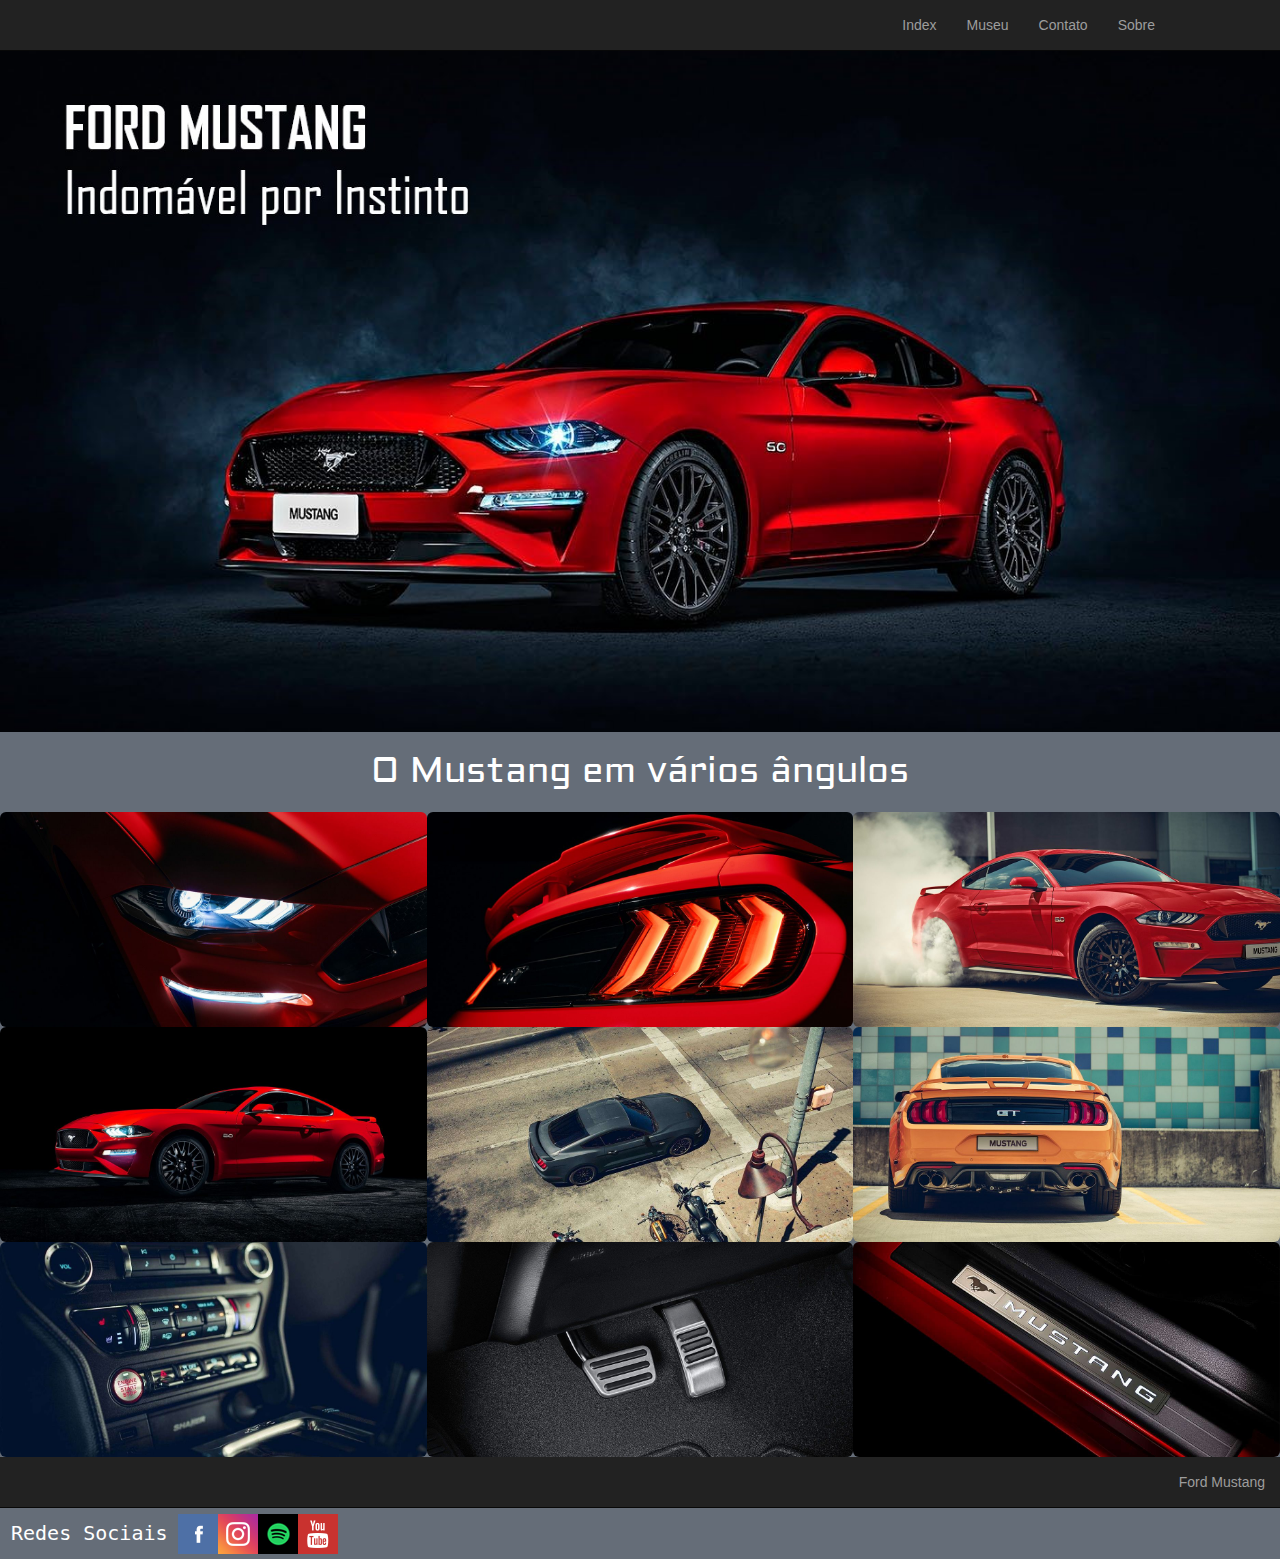
<file: index.html>
<!DOCTYPE html>
<html lang="pt-br">
<head>
	<link rel="shortcut icon" href="Imagens/Logos/LogoMustang.png" >
	<title>Mustang</title>
	<!--Codifição da página web -->
	<meta charset="utf-8">
	
	<!--Bootstrap-->
	<link href="bootstrap/css/bootstrap.min.css" rel="stylesheet">
	<meta name="viewport" content="width=device-width, initial-scale=1">

	<!--Css-->
	<link rel="stylesheet" type="text/css" href="Estilo.css">
	<!-- fontes -->
	<link href="https://fonts.googleapis.com/css?family=Aldrich" rel="stylesheet">
	<!-- jQuery (necessary for Bootstrap's JavaScript plugins) -->
    <script src="https://ajax.googleapis.com/ajax/libs/jquery/1.11.3/jquery.min.js"></script>
    <!-- Include all compiled plugins (below), or include individual files as needed -->
    <script src="bootstrap/js/bootstrap.min.js"></script>
	
</head>
<body>

	<nav class="navbar navbar-inverse navbar-static-top Menu col-xs-12 col-sm-12 col-md-12"><!-- Menu-->
		
		<div class="container"><!--Esquerdo-->
			
			<div class="navbar-header">
				<button type="button" class="navbar-toggle collapsed" data-toggle="collapse" data-target="#barra-navegacao">
					<span class="sr-only">Alterna Menu</span>
					<span class="icon-bar"></span>
					<span class="icon-bar"></span>
					<span class="icon-bar"></span>
					<span class="icon-bar"></span>
				</button>
				<a href="#" class="navbar-brand"><!--<img src="Imagens/Logos/LogoMustang.png">--></a>
			</div>

			
				
			<div id="barra-navegacao" class="collapse navbar-collapse">
				
				

				<ul class="nav navbar-nav navbar-right"><!--Direito-->
					<li><a href="#">Index</a></li>
					<li><a href="Museu.html">Museu</a></li>
					<li><a href="Contato.html">Contato</a></li>
					<li><a href="Sobre.html">Sobre</a></li>
				</ul>
			</div>
	
		</div>

	</nav>

	<div class="conteudo">

		<div class="">

			<img src="Imagens/Conteudo/MustangIndex1.jpg" class="img-responsive" alt="imagem principal">

		</div>
		
		<div class="Angulos">
			<br/>
				<h1>O Mustang em vários ângulos</h1>
			<br/>
		<div class="table-responsive">
  			<table>
    				<tr>
    					<td><img src="Imagens/Conteudo/Mustang1.jpg" class="img-responsive img-rounded" alt="1° imagem do Mustang"></td>
    					<td><img src="Imagens/Conteudo/Mustang2.jpg" class="img-responsive img-rounded" alt="2° imagem do Mustang"></td>
    					<td><img src="Imagens/Conteudo/Mustang3.jpg" class="img-responsive img-rounded" alt="3° imagem do Mustang"></td>
    				</tr>
    				<tr>
    					<td><img src="Imagens/Conteudo/Mustang4.jpg" class="img-responsive img-rounded" alt="4° imagem do Mustang"></td>
    					<td><img src="Imagens/Conteudo/Mustang5.jpg" class="img-responsive img-rounded" alt="5° imagem do Mustang"></td>
    					<td><img src="Imagens/Conteudo/Mustang6.jpg" class="img-responsive img-rounded" alt="6° imagem do Mustang"></td>
    				</tr>
    				<tr>
    					<td><img src="Imagens/Conteudo/Mustang7.jpg" class="img-responsive img-rounded" alt="7° imagem do Mustang"></td>
    					<td><img src="Imagens/Conteudo/Mustang8.jpg" class="img-responsive img-rounded" alt="8° imagem do Mustang"></td>
    					<td><img src="Imagens/Conteudo/Mustang9.jpg" class="img-responsive img-rounded" alt="9° imagem do Mustang"></td>
    				</tr>
  				</table>
			</div>

		</div>
	</div>

	
	<div class="rodapé">
		
		<div class="navbar navbar-inverse navbar-static-top ">
			<ul class="nav navbar-nav navbar-right"><!--Direito-->
					<li><a href="https://www.ford.com.br/performance/mustang/">Ford Mustang</a></li>
			</ul>
		</div>

		<div class="navbar navbar-dark bg-lighter ">
			
			<div class="">
				
			</div>

			<div id="barra-rodape">
				<div class="table-responsive" >
					<table>
						<tr>
							<td rowspan="2" class="RedeSocial"><p>Redes Sociais</p></td>
							<td><a href="https://www.facebook.com/FordBrasil?hc_location=stream"><img src="Imagens/Logos/Facebook.png" class="img-responsive" alt="Facebook"></a></td>
							<td><a href="https://www.instagram.com/fordbrasil/"><img src="Imagens/Logos/Instagram.png" class="img-responsive" alt="Instagram"></a></td>
							<td><a href="https://open.spotify.com/user/ford_brasil"><img src="Imagens/Logos/Spotify.png" class="img-responsive" alt="Spotify"></a></td>
							<td><a href="https://www.youtube.com/user/fordbrasil"><img src="Imagens/Logos/Youtube.png" class="img-responsive" alt="Youtube"></a></td>
						</tr>
					</table>
				</div>
				
			</div>

		</div>
	
	</div>
	
		

	

</body>
</html>
</file>
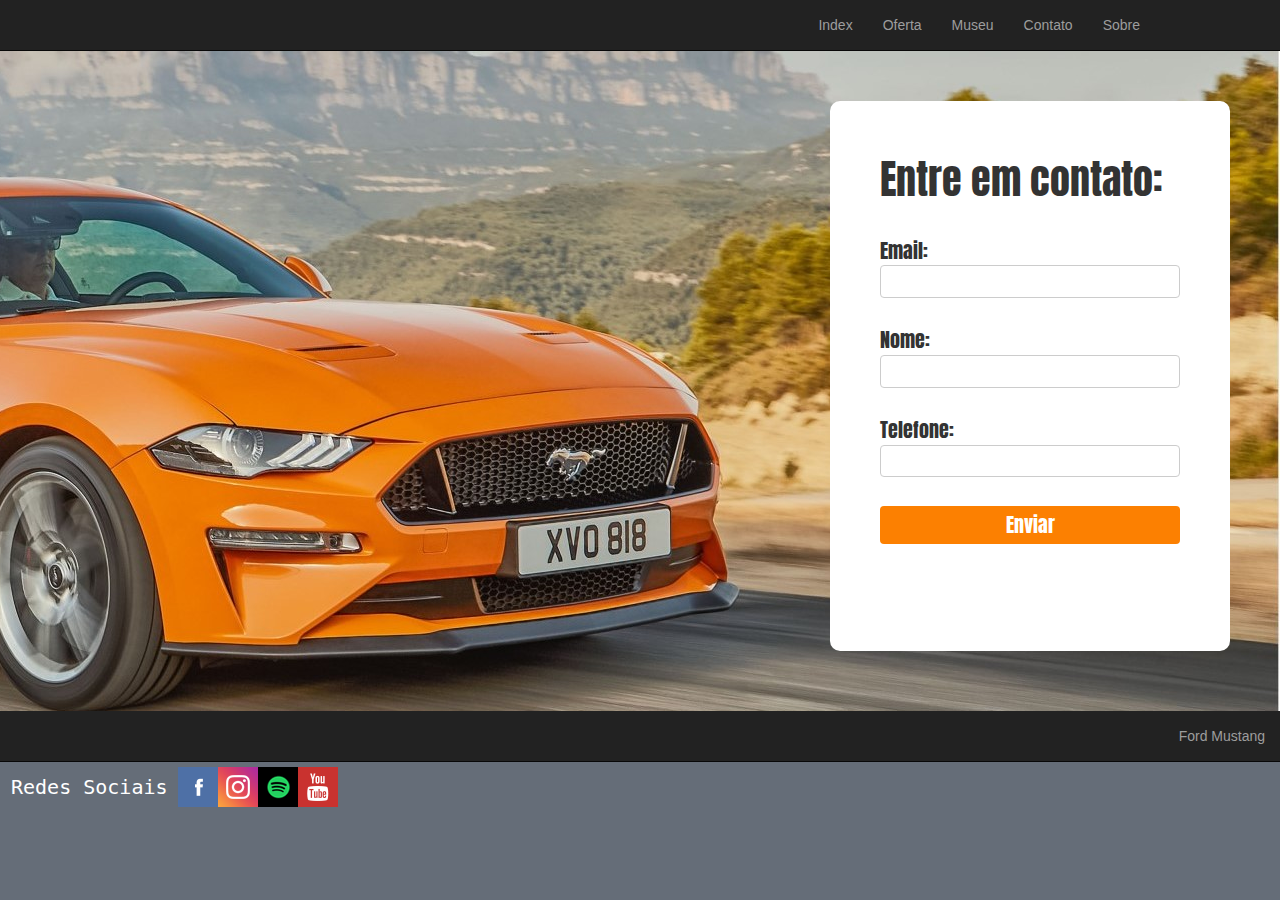
<file: Contato.html>
<!DOCTYPE html>
<html lang="pt-br">
<head>
	<!--Fontes-->
	<link href="https://fonts.googleapis.com/css?family=Anton" rel="stylesheet"> 

	<link rel="shortcut icon" href="Imagens/Logos/LogoMustang.png" >
	<title>Mustang</title>
	<!--Codifição da página web -->
	<meta charset="utf-8">
	
	<!--Bootstrap-->
	<link href="bootstrap/css/bootstrap.min.css" rel="stylesheet">
	<meta name="viewport" content="width=device-width, initial-scale=1">

	<!--Css-->
	<link rel="stylesheet" type="text/css" href="Estilo.css">

	<!-- jQuery (necessary for Bootstrap's JavaScript plugins) -->
    <script src="https://ajax.googleapis.com/ajax/libs/jquery/1.11.3/jquery.min.js"></script>
    <!-- Include all compiled plugins (below), or include individual files as needed -->
    <script src="bootstrap/js/bootstrap.min.js"></script>
	<script>
		function funcao1(){
		alert("Mensagem Enviada.");
		}
	</script>
</head>
<body>






	<nav class="navbar navbar-inverse navbar-static-top Menu"><!-- Menu-->
		
		<div class="container"><!--Esquerdo-->
			
			<div class="navbar-header">
				<button type="button" class="navbar-toggle collapsed" data-toggle="collapse" data-target="#barra-navegacao">
					<span class="sr-only">Alterna Menu</span>
					<span class="icon-bar"></span>
					<span class="icon-bar"></span>
					<span class="icon-bar"></span>
					<span class="icon-bar"></span>
				</button>
				<a href="#" class="navbar-brand"><!--<img src="Imagens/Logos/LogoMustang.png">--></a>
			</div>

			
				
			<div id="barra-navegacao" class="collapse navbar-collapse">
				
				

				<ul class="nav navbar-nav navbar-right"><!--Direito-->
					<li><a href="Index.html">Index</a></li>
					<li><a href="#">Oferta</a></li>
					<li><a href="Museu.html">Museu</a></li>
					<li><a href="#">Contato</a></li>
					<li><a href="Sobre.html">Sobre</a></li>
				</ul>
			</div>
	
		</div>


	</nav>

	<div class="">
			
	</div>

	<div id="Contato">

		<div class="Formulario">
			
			<form action="" method="post"> 

				<p style="font-size:40px;">Entre em contato:</p>
				<br/>
				<p for="Email">Email:<br/>
					<input type="text" name="Email"></p><br/>

				<p for="Nome">Nome:<br/>
					<input type="text" name="Nome"></p><br/>

				<p for="Telefone">Telefone:<br/>
					<input type="text" name="Telefone"></p>
				<br/>
				<input type="submit" name="Enviar" value="Enviar" onclick="alert('Mensagem Enviada')">
				
			</form>

		</div>

		
		
	</div>

	<div class="">
			
	</div>

	<div class="rodapé">
		
		<div class="navbar navbar-inverse navbar-static-top ">
			<ul class="nav navbar-nav navbar-right"><!--Direito-->
					<li><a href="https://www.ford.com.br/performance/mustang/">Ford Mustang</a></li>
			</ul>
		</div>

		<div class="navbar navbar-dark bg-lighter ">
			
			<div class="">
				
			</div>

			<div id="barra-rodape">
				<div class="table-responsive" >
					<table>
						<tr>
							<td rowspan="2" class="RedeSocial"><p>Redes Sociais</p></td>
							<td><a href="https://www.facebook.com/FordBrasil?hc_location=stream"><img src="Imagens/Logos/Facebook.png" class="img-responsive" alt="Facebook"></a></td>
							<td><a href="https://www.instagram.com/fordbrasil/"><img src="Imagens/Logos/Instagram.png" class="img-responsive" alt="Instagram"></a></td>
							<td><a href="https://open.spotify.com/user/ford_brasil"><img src="Imagens/Logos/Spotify.png" class="img-responsive" alt="Spotify"></a></td>
							<td><a href="https://www.youtube.com/user/fordbrasil"><img src="Imagens/Logos/Youtube.png" class="img-responsive" alt="Youtube"></a></td>
						</tr>
					</table>
				</div>
				
			</div>

		</div>
	
	</div>


	


</body>
</html>
</file>
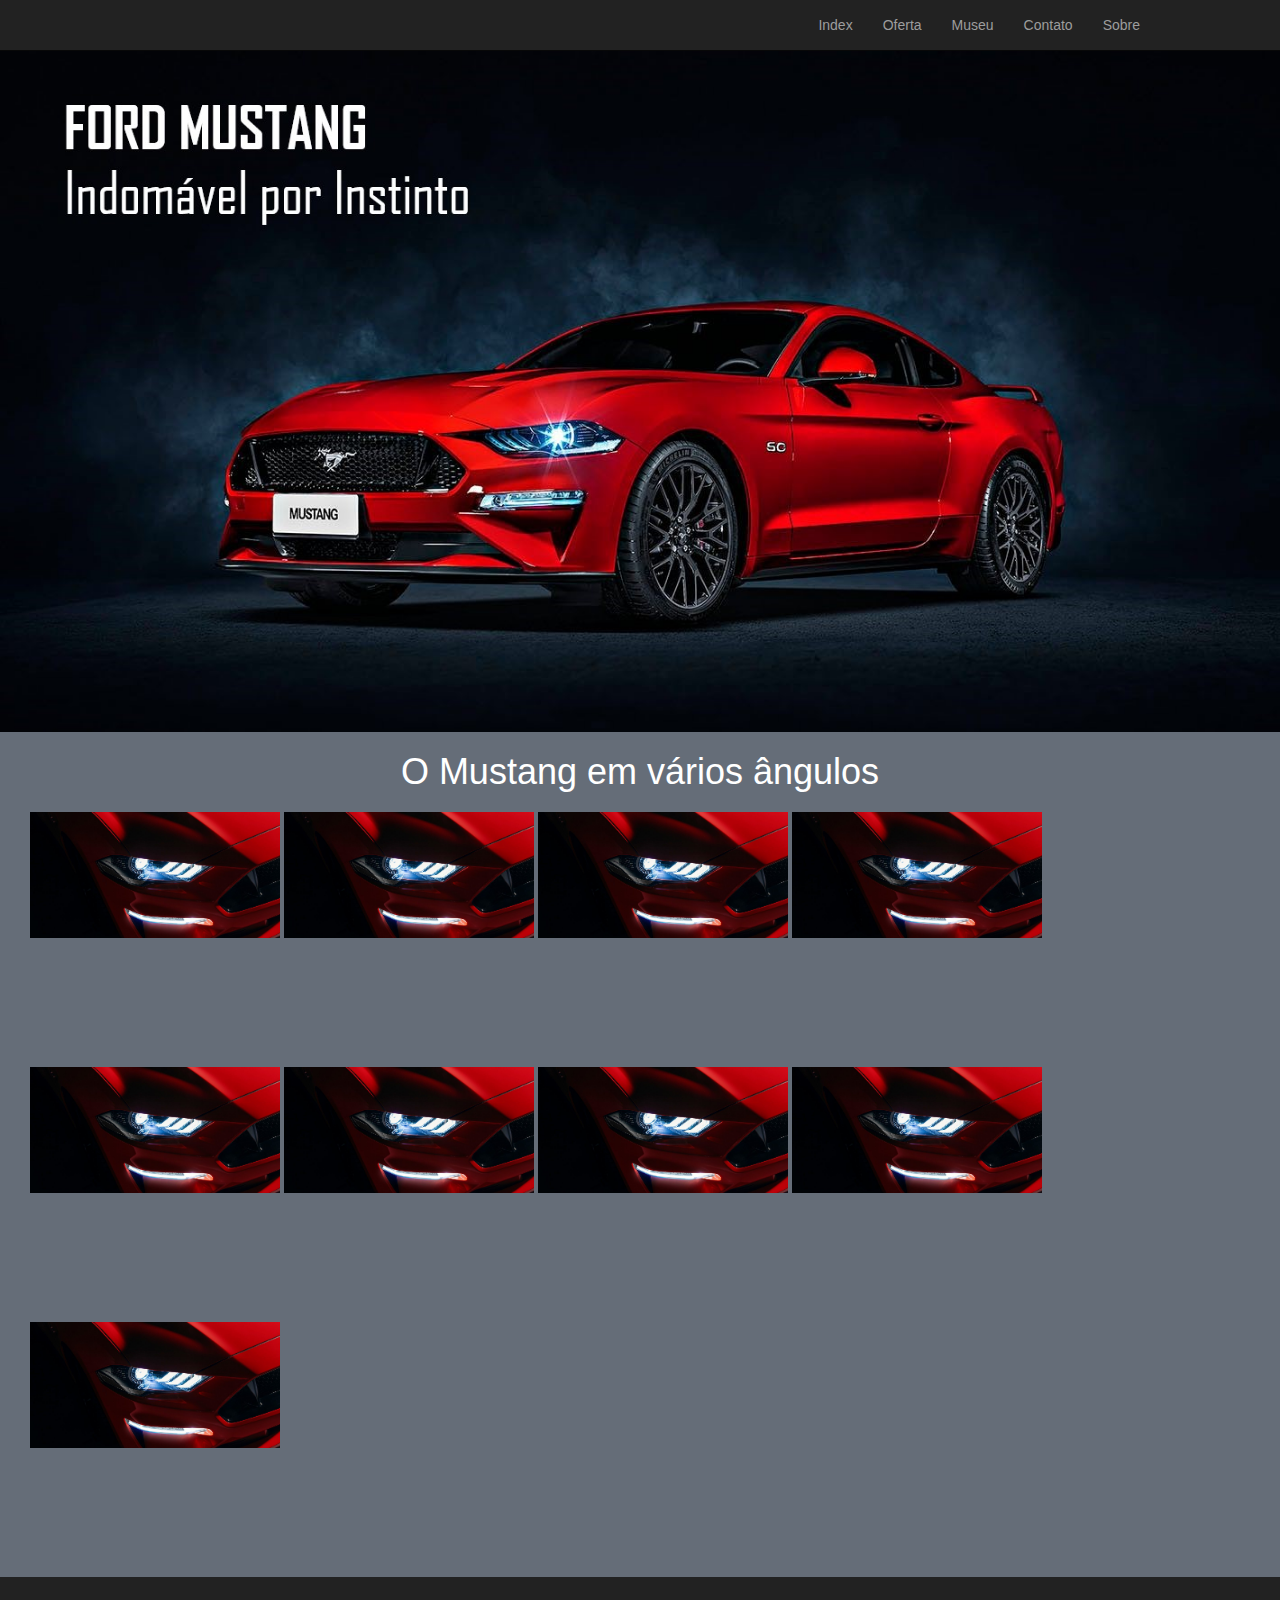
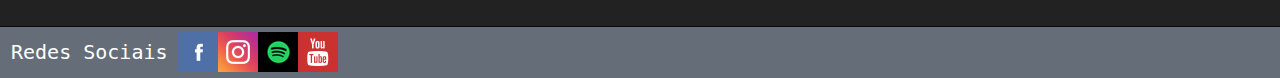
<file: ImagensHover.html>
<!DOCTYPE html>
<html lang="pt-br">
<head>
	<link rel="shortcut icon" href="Imagens/Logos/LogoMustang.png" >
	<title>Mustang</title>
	<!--Codifição da página web -->
	<meta charset="utf-8">
	
	<!--Bootstrap-->
	<link href="bootstrap/css/bootstrap.min.css" rel="stylesheet">
	<meta name="viewport" content="width=device-width, initial-scale=1">

	<!--Css-->
	<link rel="stylesheet" type="text/css" href="Estilo.css">

	<!-- jQuery (necessary for Bootstrap's JavaScript plugins) -->
    <script src="https://ajax.googleapis.com/ajax/libs/jquery/1.11.3/jquery.min.js"></script>
    <!-- Include all compiled plugins (below), or include individual files as needed -->
    <script src="bootstrap/js/bootstrap.min.js"></script>
	
</head>
<body>

	<nav class="navbar navbar-inverse navbar-static-top Menu"><!-- Menu-->
		
		<div class="container"><!--Esquerdo-->
			
			<div class="navbar-header">
				<button type="button" class="navbar-toggle collapsed" data-toggle="collapse" data-target="#barra-navegacao">
					<span class="sr-only">Alterna Menu</span>
					<span class="icon-bar"></span>
					<span class="icon-bar"></span>
					<span class="icon-bar"></span>
					<span class="icon-bar"></span>
				</button>
				<a href="#" class="navbar-brand"><!--<img src="Imagens/Logos/LogoMustang.png">--></a>
			</div>

			
				
			<div id="barra-navegacao" class="collapse navbar-collapse">
				
				

				<ul class="nav navbar-nav navbar-right"><!--Direito-->
					<li><a href="#">Index</a></li>
					<li><a href="#">Oferta</a></li>
					<li><a href="Museu.html">Museu</a></li>
					<li><a href="#">Contato</a></li>
					<li><a href="#">Sobre</a></li>
				</ul>
			</div>
	
		</div>

	</nav>

	<div class="conteudo">

		<div class="">

			<img src="Imagens/Conteudo/MustangIndex1.jpg" class="img-responsive" alt="imagem principal">

		</div>
		
		<div class="Angulos">
			<br/>
				<h1>O Mustang em vários ângulos</h1>
			<br/>
		<div class="container">

			<div class="row">

				<div class="col-xs-12 col-md-12">
					
				<div class="AngulosHover">
					<img src="Imagens/Conteudo/Mustang1.jpg" class="img-responsive" alt="1° imagem do Mustang">
				</div>

				<div class="AngulosHover">
					<img src="Imagens/Conteudo/Mustang1.jpg" class="img-responsive" alt="1° imagem do Mustang">
				</div>

				<div class="AngulosHover">
					<img src="Imagens/Conteudo/Mustang1.jpg" class="img-responsive" alt="1° imagem do Mustang">
				</div>

				<div class="AngulosHover">
					<img src="Imagens/Conteudo/Mustang1.jpg" class="img-responsive" alt="1° imagem do Mustang">
				</div>

				<div class="AngulosHover">
					<img src="Imagens/Conteudo/Mustang1.jpg" class="img-responsive" alt="1° imagem do Mustang">
				</div>

				<div class="AngulosHover">
					<img src="Imagens/Conteudo/Mustang1.jpg" class="img-responsive" alt="1° imagem do Mustang">
				</div>

				<div class="AngulosHover">
					<img src="Imagens/Conteudo/Mustang1.jpg" class="img-responsive" alt="1° imagem do Mustang">
				</div>

				<div class="AngulosHover">
					<img src="Imagens/Conteudo/Mustang1.jpg" class="img-responsive" alt="1° imagem do Mustang">
				</div>

				<div class="AngulosHover">
					<img src="Imagens/Conteudo/Mustang1.jpg" class="img-responsive" alt="1° imagem do Mustang">
				</div>


				</div>

			</div>

			
  			
		</div>

		</div>
	</div>

	
	<div class="rodapé">
		
		<div class="navbar navbar-inverse navbar-static-top ">
			
		</div>

		<div class="navbar navbar-dark bg-lighter ">
			
			<div class="">
				
			</div>

			<div id="barra-rodape">
				<div class="table-responsive" >
					<table>
						<tr>
							<td rowspan="2" class="RedeSocial"><p>Redes Sociais</p></td>
							<td><a href="https://www.facebook.com/FordBrasil?hc_location=stream"><img src="Imagens/Logos/Facebook.png" class="img-responsive" alt="Facebook"></a></td>
							<td><a href="https://www.instagram.com/fordbrasil/"><img src="Imagens/Logos/Instagram.png" class="img-responsive" alt="Instagram"></a></td>
							<td><a href="https://open.spotify.com/user/ford_brasil"><img src="Imagens/Logos/Spotify.png" class="img-responsive" alt="Spotify"></a></td>
							<td><a href="https://www.youtube.com/user/fordbrasil"><img src="Imagens/Logos/Youtube.png" class="img-responsive" alt="Youtube"></a></td>
						</tr>
					</table>
				</div>
				
			</div>

		</div>
	
	</div>
	
		

	

</body>
</html>
</file>
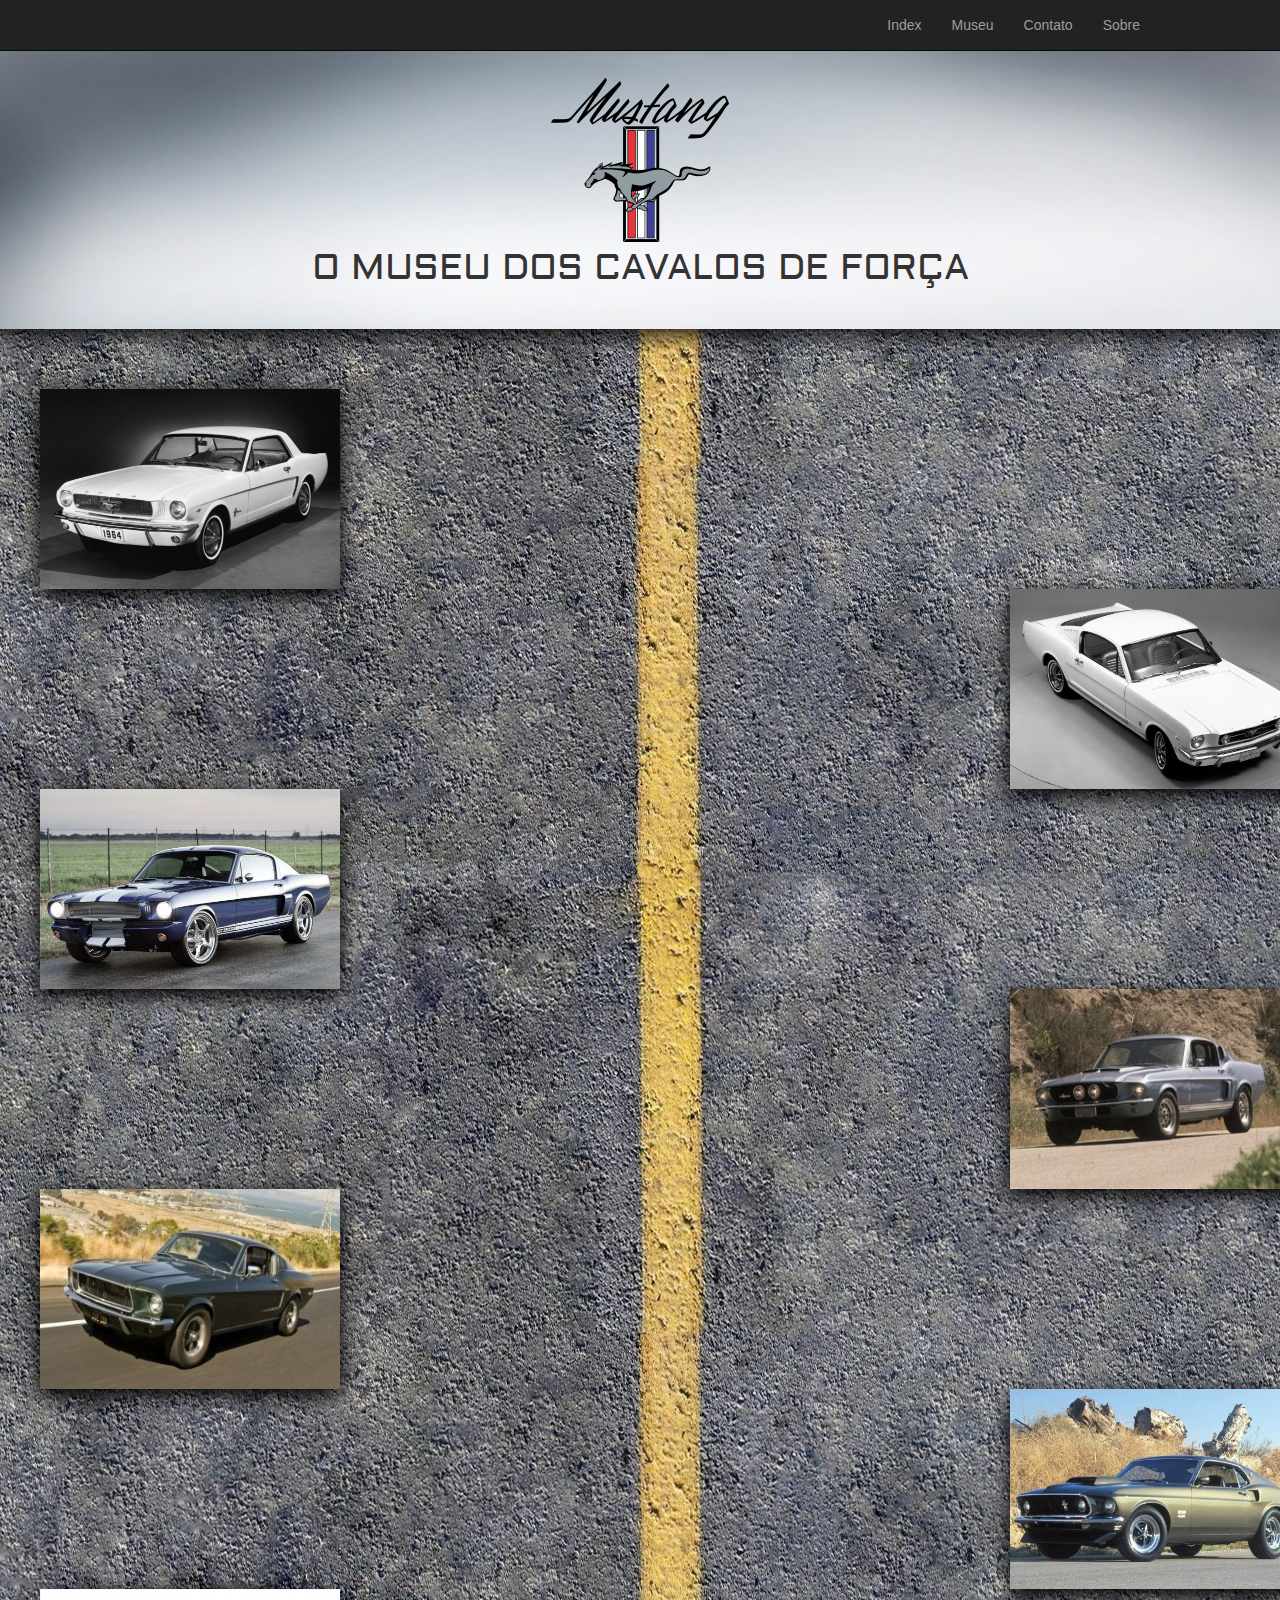
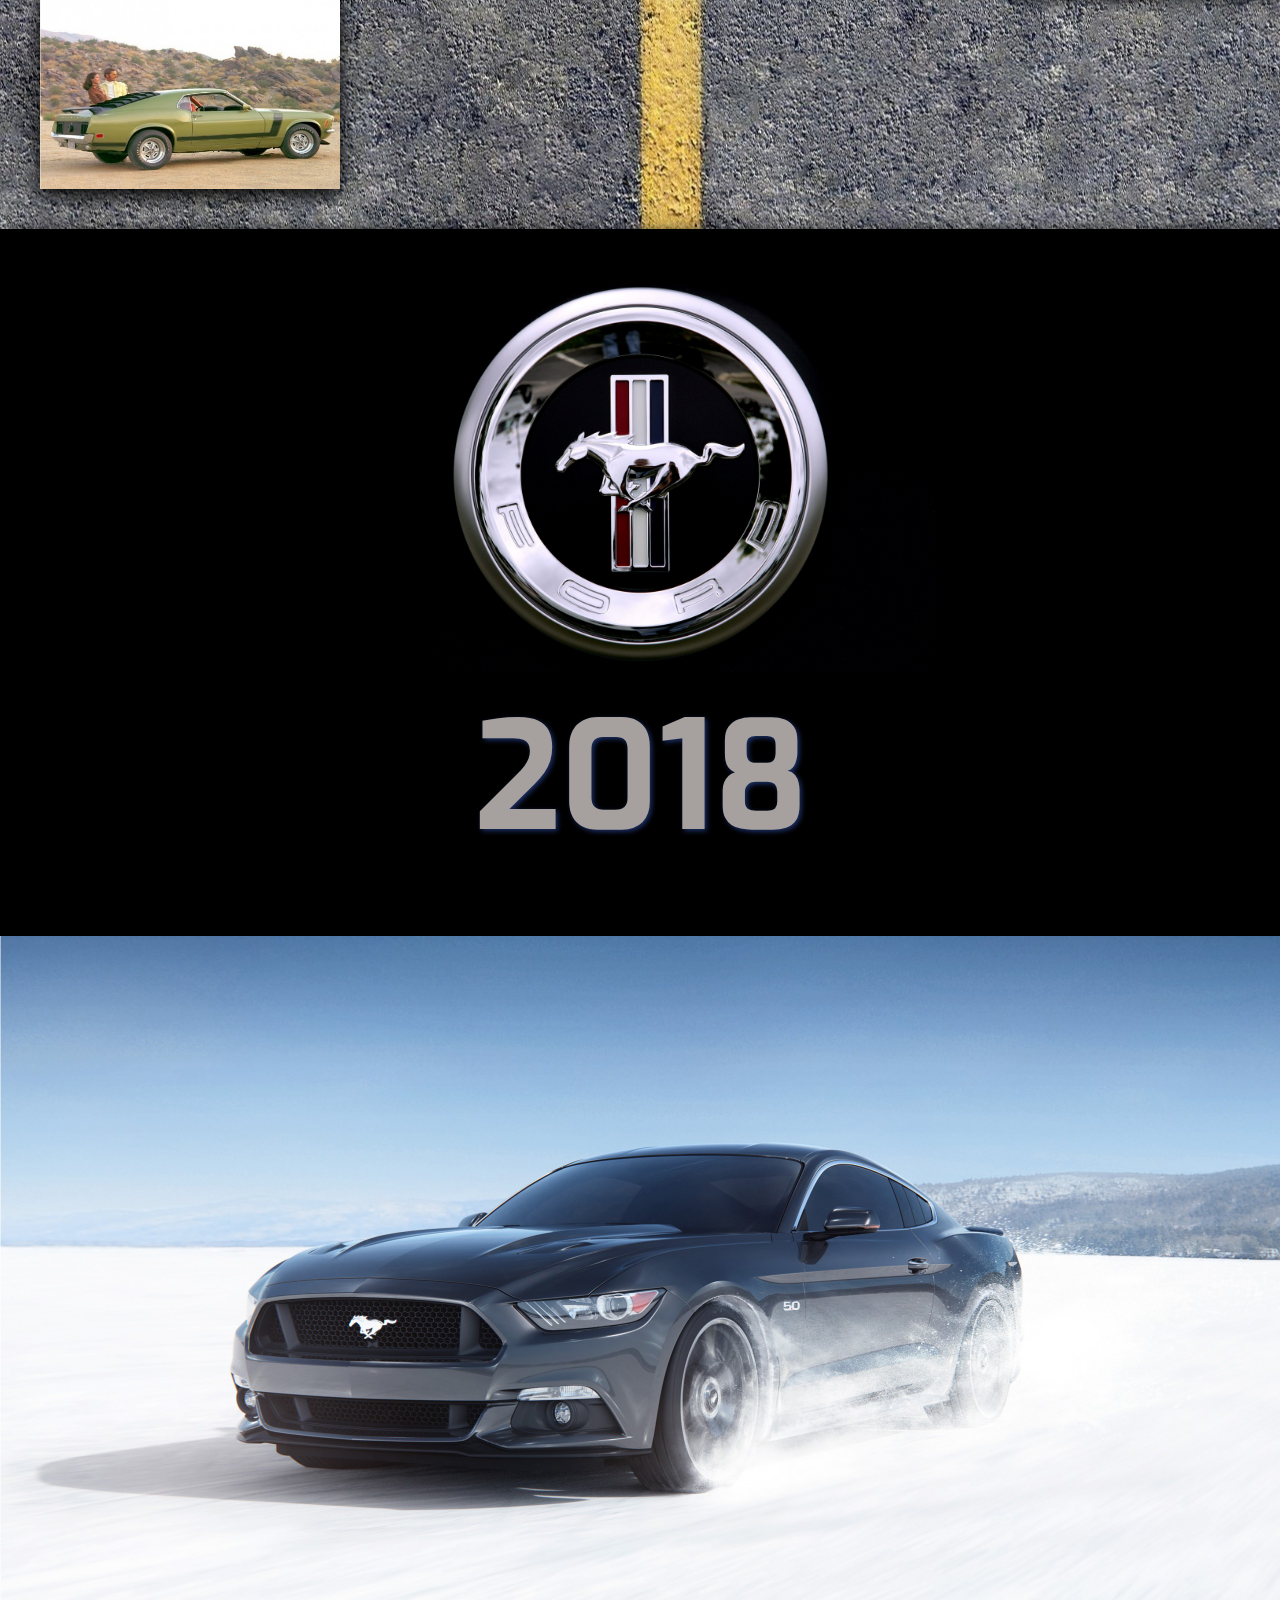
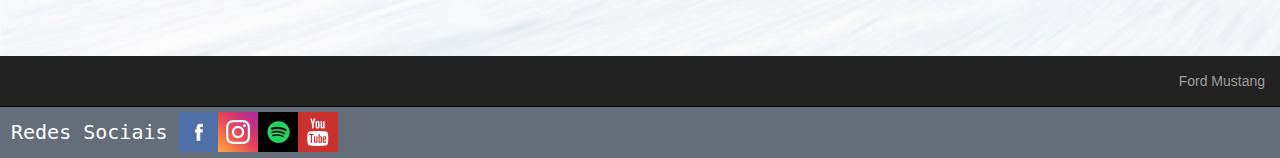
<file: Museu.html>
<!DOCTYPE html>
<html lang="pt-br">
<head>
	<link href="https://fonts.googleapis.com/css?family=Exo" rel="stylesheet">
	<link href="https://fonts.googleapis.com/css?family=Sancreek" rel="stylesheet">
	<link href='https://fonts.googleapis.com/css?family=Aldrich' rel='stylesheet'>
	<link rel="shortcut icon" href="Imagens/Logos/LogoMustang.png" >
	<title>Mustang</title>
	<!--Codifição da página web -->
	<meta charset="utf-8">
	
	<!--Bootstrap-->
	<link href="bootstrap/css/bootstrap.min.css" rel="stylesheet">
	<meta name="viewport" content="width=device-width, initial-scale=1">

	<!--Css-->
	<link rel="stylesheet" type="text/css" href="Estilo.css">

	<!-- jQuery (necessary for Bootstrap's JavaScript plugins) -->
    <script src="https://ajax.googleapis.com/ajax/libs/jquery/1.11.3/jquery.min.js"></script>
    <!-- Include all compiled plugins (below), or include individual files as needed -->
    <script src="bootstrap/js/bootstrap.min.js"></script>
	
</head>
<body>
	<nav class="navbar navbar-inverse navbar-static-top Menu"><!-- Menu-->
		<div class="container"><!--Esquerdo-->
			<div class="navbar-header">
				<button type="button" class="navbar-toggle collapsed" data-toggle="collapse" data-target="#barra-navegacao">
					<span class="sr-only">Alterna Menu</span>
					<span class="icon-bar"></span>
					<span class="icon-bar"></span>
					<span class="icon-bar"></span>
					<span class="icon-bar"></span>
				</button>
				<a href="#" class="navbar-brand"><!--<img src="Imagens/Logos/LogoMustang.png">--></a>
			</div>	
			<div id="barra-navegacao" class="collapse navbar-collapse">
				<ul class="nav navbar-nav navbar-right"><!--Direito-->
					<li><a href="index.html">Index</a></li>
					<li><a href="Museu.html">Museu</a></li>
					<li><a href="Contato.html">Contato</a></li>
					<li><a href="Sobre.html">Sobre</a></li>
				</ul>
			</div>
		</div>
	</nav>
	<div class="timeline">
		<div class="museu">
			<center>
			<img src="Imagens/PagMustang/logomus.png" alt="logomus">
			<h1>O MUSEU DOS CAVALOS DE FORÇA</h1>
			</center>
		</div>
		<br>
		<br>
		<br>
		<div class="car">
			<nav>
				<img src="Imagens/PagMustang/1964 Mustang.jpg" alt="meu carango">
			</nav>
			<div class="text">
				<h1>Mustang 1964</h1><br>
				<p>Lorem ipsum dolor sit amet, consectetur adipiscing elit. Aliquam condimentum auctor ex nec commodo. Praesent finibus, nisl nec vestibulum tempor, turpis justo volutpat diam, sit amet feugiat lectus nisl quis mauris. Praesent eu velit vel urna bibendum sagittis sed eu orci. Aliquam erat volutpat.</p><br>
			</div>
		</div>
		<div class="car2">
			<nav>
				<img src="Imagens/PagMustang/1965 GT K-code Fastback.jpg" alt="meu carango">
			</nav>
			<div class="text">
				<h1>Mustang 1965 GT K-code</h1><br>
				<p>Lorem ipsum dolor sit amet, consectetur adipiscing elit. Aliquam condimentum auctor ex nec commodo. Praesent finibus, nisl nec vestibulum tempor, turpis justo volutpat diam, sit amet feugiat lectus nisl quis mauris. Praesent eu velit vel urna bibendum sagittis sed eu orci. Aliquam erat volutpat.</p><br>
			</div>
		</div>
		<div class="car">
			<nav>
				<img src="Imagens/PagMustang/1966 Ford Mustang GT.jpg" alt="meu carango">
			</nav>
			<nav class="text">
				<h1>Mustang GT 1966</h1><br>
				<p>Lorem ipsum dolor sit amet, consectetur adipiscing elit. Aliquam condimentum auctor ex nec commodo. Praesent finibus, nisl nec vestibulum tempor, turpis justo volutpat diam, sit amet feugiat lectus nisl quis mauris. Praesent eu velit vel urna bibendum sagittis sed eu orci. Aliquam erat volutpat.</p><br>
			</nav>
		</div>
		<div class="car2">
			<nav>
				<img src="Imagens/PagMustang/1967 Mustang GT-500.jpg" alt="meu carango">
			</nav>
			<div class="text">
				<h1>Mustang GT-500 1967</h1><br>
				<p>Lorem ipsum dolor sit amet, consectetur adipiscing elit. Aliquam condimentum auctor ex nec commodo. Praesent finibus, nisl nec vestibulum tempor, turpis justo volutpat diam, sit amet feugiat lectus nisl quis mauris. Praesent eu velit vel urna bibendum sagittis sed eu orci. Aliquam erat volutpat.</p><br>
			</div>
		</div>
		<div class="car">
			<nav>
				<img src="Imagens/PagMustang/1968 Bullitt.jpg" alt="meu carango">
			</nav>
			<div class="text">
				<h1>Mustang Bullitt 1968</h1><br>
				<span><p>Lorem ipsum dolor sit amet, consectetur adipiscing elit. Aliquam condimentum auctor ex nec commodo. Praesent finibus, nisl nec vestibulum tempor, turpis justo volutpat diam, sit amet feugiat lectus nisl quis mauris. Praesent eu velit vel urna bibendum sagittis sed eu orci. Aliquam erat volutpat.</p></span><br>
			</div>
		</div>
		<div class="car2">
			<nav>
				<img src="Imagens/PagMustang/1969 Boss 429.jpg" alt="meu carango">
			</nav>
			<div class="text">
				<h1>Mustang Boss 1969</h1><br>
				<p>Lorem ipsum dolor sit amet, consectetur adipiscing elit. Aliquam condimentum auctor ex nec commodo. Praesent finibus, nisl nec vestibulum tempor, turpis justo volutpat diam, sit amet feugiat lectus nisl quis mauris. Praesent eu velit vel urna bibendum sagittis sed eu orci. Aliquam erat volutpat.</p><br>
			</div>
		</div>
		<div class="car">
			<nav>
				<img src="Imagens/PagMustang/1970 Boss 302.jpg" alt="meu carango">
			</nav>
			<div class="text">
				<h1>Mustang Boss 1970</h1><br>
				<p>Lorem ipsum dolor sit amet, consectetur adipiscing elit. Aliquam condimentum auctor ex nec commodo. Praesent finibus, nisl nec vestibulum tempor, turpis justo volutpat diam, sit amet feugiat lectus nisl quis mauris. Praesent eu velit vel urna bibendum sagittis sed eu orci. Aliquam erat volutpat.</p><br>
			</div>
		</div>
	</div>
	<div class="now">
		<img src="Imagens/PagMustang/ford.jpg" alt="ford">
		<p><b>2018</b></p>
	</div>
	<div>
		<img src="Imagens/PagMustang/2018.jpg" style="width:100%;">
	</div>
	<div class="rodapé">
		
		<div class="navbar navbar-inverse navbar-static-top ">
			<ul class="nav navbar-nav navbar-right"><!--Direito-->
					<li><a href="https://www.ford.com.br/performance/mustang/">Ford Mustang</a></li>
			</ul>
		</div>

		<div class="navbar navbar-dark bg-lighter ">
			
			<div class="">
				
			</div>

			<div id="barra-rodape">
				<div class="table-responsive" >
					<table>
						<tr>
							<td rowspan="2" class="RedeSocial"><p>Redes Sociais</p></td>
							<td><a href="https://www.facebook.com/FordBrasil?hc_location=stream"><img src="Imagens/Logos/Facebook.png" class="img-responsive" alt="Facebook"></a></td>
							<td><a href="https://www.instagram.com/fordbrasil/"><img src="Imagens/Logos/Instagram.png" class="img-responsive" alt="Instagram"></a></td>
							<td><a href="https://open.spotify.com/user/ford_brasil"><img src="Imagens/Logos/Spotify.png" class="img-responsive" alt="Spotify"></a></td>
							<td><a href="https://www.youtube.com/user/fordbrasil"><img src="Imagens/Logos/Youtube.png" class="img-responsive" alt="Youtube"></a></td>
						</tr>
					</table>
				</div>
				
			</div>

		</div>
	
	</div>
</body>
</html>
</file>
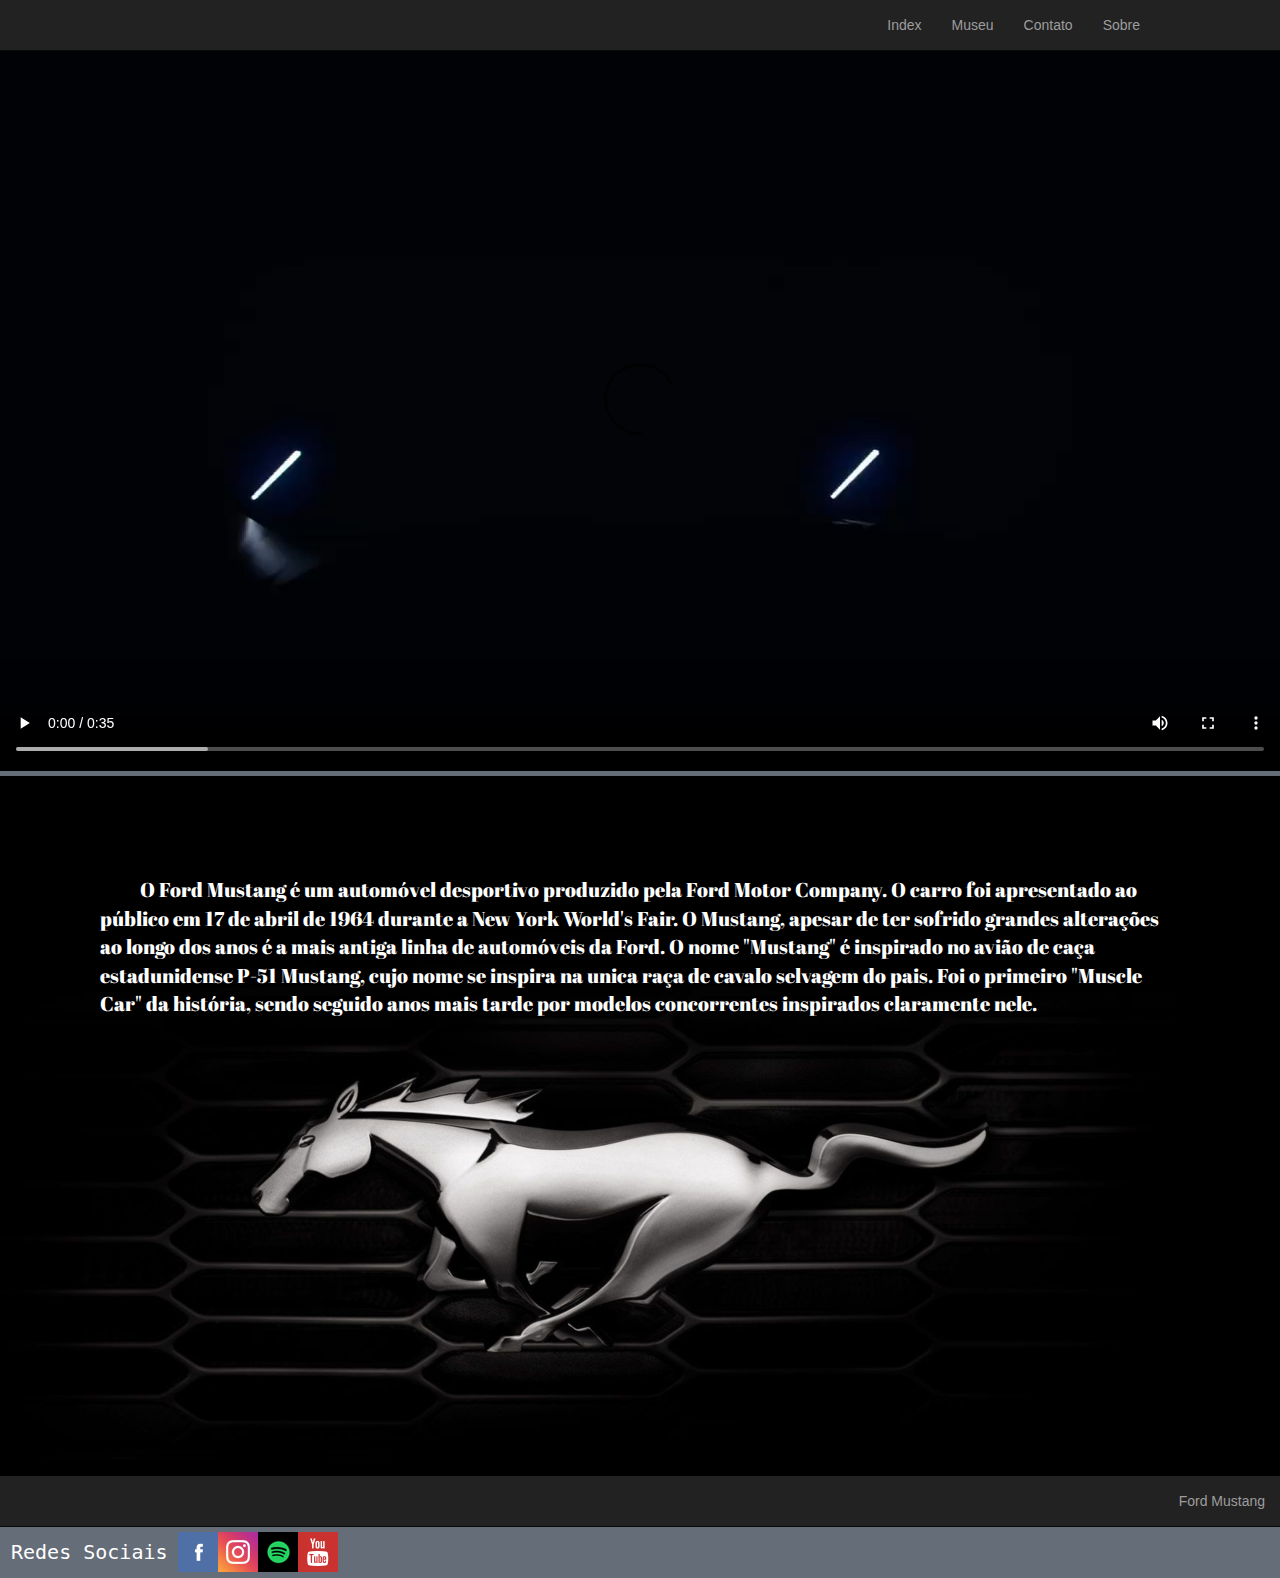
<file: Sobre.html>
<!DOCTYPE html>
<html lang="pt-br">
<head>
	<!--Fontes-->
	<link href="https://fonts.googleapis.com/css?family=Anton" rel="stylesheet"> 

	<link rel="shortcut icon" href="Imagens/Logos/LogoMustang.png" >
	<title>Mustang</title>
	<!--Codifição da página web -->
	<meta charset="utf-8">
	
	<!--Bootstrap-->
	<link href="bootstrap/css/bootstrap.min.css" rel="stylesheet">
	<meta name="viewport" content="width=device-width, initial-scale=1">

	<!--Css-->
	<link rel="stylesheet" type="text/css" href="Estilo.css">
	<!--Fontes-->
	<link href="https://fonts.googleapis.com/css?family=Abril+Fatface" rel="stylesheet">  

	<!-- jQuery (necessary for Bootstrap's JavaScript plugins) -->
    <script src="https://ajax.googleapis.com/ajax/libs/jquery/1.11.3/jquery.min.js"></script>
    <!-- Include all compiled plugins (below), or include individual files as needed -->
    <script src="bootstrap/js/bootstrap.min.js"></script>
</head>
<body>






	<nav class="navbar navbar-inverse navbar-static-top Menu"><!-- Menu-->
		
		<div class="container"><!--Esquerdo-->
			
			<div class="navbar-header">
				<button type="button" class="navbar-toggle collapsed" data-toggle="collapse" data-target="#barra-navegacao">
					<span class="sr-only">Alterna Menu</span>
					<span class="icon-bar"></span>
					<span class="icon-bar"></span>
					<span class="icon-bar"></span>
					<span class="icon-bar"></span>
				</button>
				<a href="#" class="navbar-brand"><!--<img src="Imagens/Logos/LogoMustang.png">--></a>
			</div>

			
				
			<div id="barra-navegacao" class="collapse navbar-collapse">
				
				

				<ul class="nav navbar-nav navbar-right"><!--Direito-->
					<li><a href="index.html">Index</a></li>
					<li><a href="Museu.html">Museu</a></li>
					<li><a href="Contato.html">Contato</a></li>
					<li><a href="#">Sobre</a></li>
				</ul>
			</div>
	
		</div>


	</nav>

	<div id="Video">
		<video autoplay="true" width="100%;" height="20%;" controls>
  			<source src="Video/Mustang2018.mp4" type="video/mp4">
  			<source src="Video/Mustang2018.ogg" type="video/ogg">
		</video> 
	</div>

	<div id="Sobre">
		<p> &nbsp;&nbsp;&nbsp;&nbsp;&nbsp;&nbsp;&nbsp;&nbsp;&nbsp;&nbsp;O Ford Mustang é um automóvel desportivo produzido pela Ford Motor Company. O carro foi apresentado ao público em 17 de abril de 1964 durante a New York World's Fair. O Mustang, apesar de ter sofrido grandes alterações ao longo dos anos é a mais antiga linha de automóveis da Ford. O nome "Mustang" é inspirado no avião de caça estadunidense P-51 Mustang, cujo nome se inspira na unica raça de cavalo selvagem do pais. Foi o primeiro "Muscle Car" da história, sendo seguido anos mais tarde por modelos concorrentes inspirados claramente nele.</p>	
	</div>

	<div class="rodapé">
		
		<div class="navbar navbar-inverse navbar-static-top ">
			<ul class="nav navbar-nav navbar-right"><!--Direito-->
					<li><a href="https://www.ford.com.br/performance/mustang/">Ford Mustang</a></li>
			</ul>
		</div>
	
	<div class="navbar navbar-dark bg-lighter ">
			
			<div id="barra-rodape">
				<div class="table-responsive" >
					<table>
						<tr>
							<td rowspan="2" class="RedeSocial"><p>Redes Sociais</p></td>
							<td><a href="https://www.facebook.com/FordBrasil?hc_location=stream"><img src="Imagens/Logos/Facebook.png" class="img-responsive" alt="Facebook"></a></td>
							<td><a href="https://www.instagram.com/fordbrasil/"><img src="Imagens/Logos/Instagram.png" class="img-responsive" alt="Instagram"></a></td>
							<td><a href="https://open.spotify.com/user/ford_brasil"><img src="Imagens/Logos/Spotify.png" class="img-responsive" alt="Spotify"></a></td>
							<td><a href="https://www.youtube.com/user/fordbrasil"><img src="Imagens/Logos/Youtube.png" class="img-responsive" alt="Youtube"></a></td>
						</tr>
					</table>
				</div>
				
			</div>

		</div>
	
	</div>


	


</body>
</html>
</file>
<file: Estilo.css>
/* *{margin:0 !important; padding:0 !important;} */
*{margin:0px !important;}

/*Cor do fundo*/
body{background-color:#656D78;}

/*Menu move junto com a rolagem*/
.Menu{position:sticky; top:0;}

/*Menu Logo*/
.LogoMustang{text-align:left;}

/*Imagens do mustang de varios angulos*/
.Angulos h1{font-family: 'Aldrich', sans-serif;; color:white;  text-align:center;}

/*Ampliar imagens*/
.Marcador{width:100%;height:30%;}
.AngulosHover{overflow:hidden; width:250px; height:250px; display:inline-block; margin:-3px;transition:0.4s;-webkit-transition:0.4s;}
.AngulosHover img{object-fit:cover;}

/*Museu*/
/*Timeline linha de tempo*/
.museu{background:url('Imagens/PagMustang/chrbg2.jpg');margin-bottom:20px;padding:20px;padding-bottom:40px;box-shadow:0 8px 16px 0 rgba(0,0,0,0.2), 0 6px 20px 0 rgba(0,0,0,0.8);font-family: 'Aldrich';font-size: 22px}

.timeline{background:url('Imagens/PagMustang/bgtmline.jpg') no-repeat;padding-bottom: 40px;}
.timeline .car:hover{width:900px;overflow:hidden;}
.timeline .car img{width:300px;height:200px;float:left;position:static;}
.timeline .car .text{text-align:center;text-decoration:none;color:white;padding:40px;}
.timeline .car .text h1{font-family: 'Sancreek', cursive;}
.timeline .car{display:block;position:relative;left:40px;width:300px;height:200px;background-color:rgba(0,0,0,0.8);-webkit-transition-duration:0.4s;transition-duration:0.4s;overflow:hidden;box-shadow:0 8px 16px 0 rgba(0,0,0,0.2), 0 6px 20px 0 rgba(0,0,0,255);}
.timeline .car2:hover{width:900px;left:410px;overflow:hidden;}
.timeline .car2 img{width:300px;height:200px;float:right;position:relative;}
.timeline .car2 .text{text-align:center;text-decoration:none;color:white;padding:40px;}
.timeline .car2 .text h1{font-family: 'Sancreek', cursive;}
.timeline .car2{display:block;position:relative;left:1010px;width:300px;height:200px;background-color:rgba(0,0,0,0.8);-webkit-transition-duration:0.4s;transition-duration:0.4s;overflow:hidden;box-shadow:0 8px 16px 0 rgba(0,0,0,0.2), 0 6px 20px 0 rgba(0,0,0,255);}

.now{background:black;padding:50px;text-align:center;color:white;font-size:150px;font-family: 'Exo', sans-serif;color:#a6a19e;text-shadow:2px 2px 5px #1d3168;box-shadow:0 8px 16px 0 rgba(0,0,0,0.2), 0 6px 20px 0 rgba(0,0,0,255);}
.now img{width:50%;height:50%;position:relative;}
.now .chr{position:relative;margin-right:500px;}


/*Contato*/
#Contato{background:url('Imagens/Conteudo/FundoContato.jpg') no-repeat right top; width:100%; height:660px;}

/*Formulario*/
#Contato .Formulario{background-color:white; width:400px; height:550px; float:right; border-radius:10px; margin:50px !important; padding:50px; font-family:'Anton', sans-serif;font-size:20px;}
#Contato .Formulario p{margin:10px;}
#Contato input[type=text]{width:100%; margin:8px 0; display:inline-block; border: 1px solid #ccc; border-radius:4px; box-sizing:border-box;}
#Contato input[type=submit]{width:100%; background-color:#FC8001; color: white; padding: 5px 10px; margin-top:30px; border: none; border-radius: 4px; cursor: pointer; }
input[type=submit]:hover {background-color:#FB6101;}

/*Sobre*/
#Sobre{background:url('Imagens/Conteudo/Sobre.png') no-repeat right top; width:100%; height:700px; margin:-4 !important; }
#Sobre p{font-size:20px; color:white; text-align:left; padding:100px; font-family: 'Abril Fatface', cursive; }
/*Rodape RedesSociais*/
.RedeSocial{font-family:"monospace"; font-size:20px; color:white; padding:10px;}
</file>
